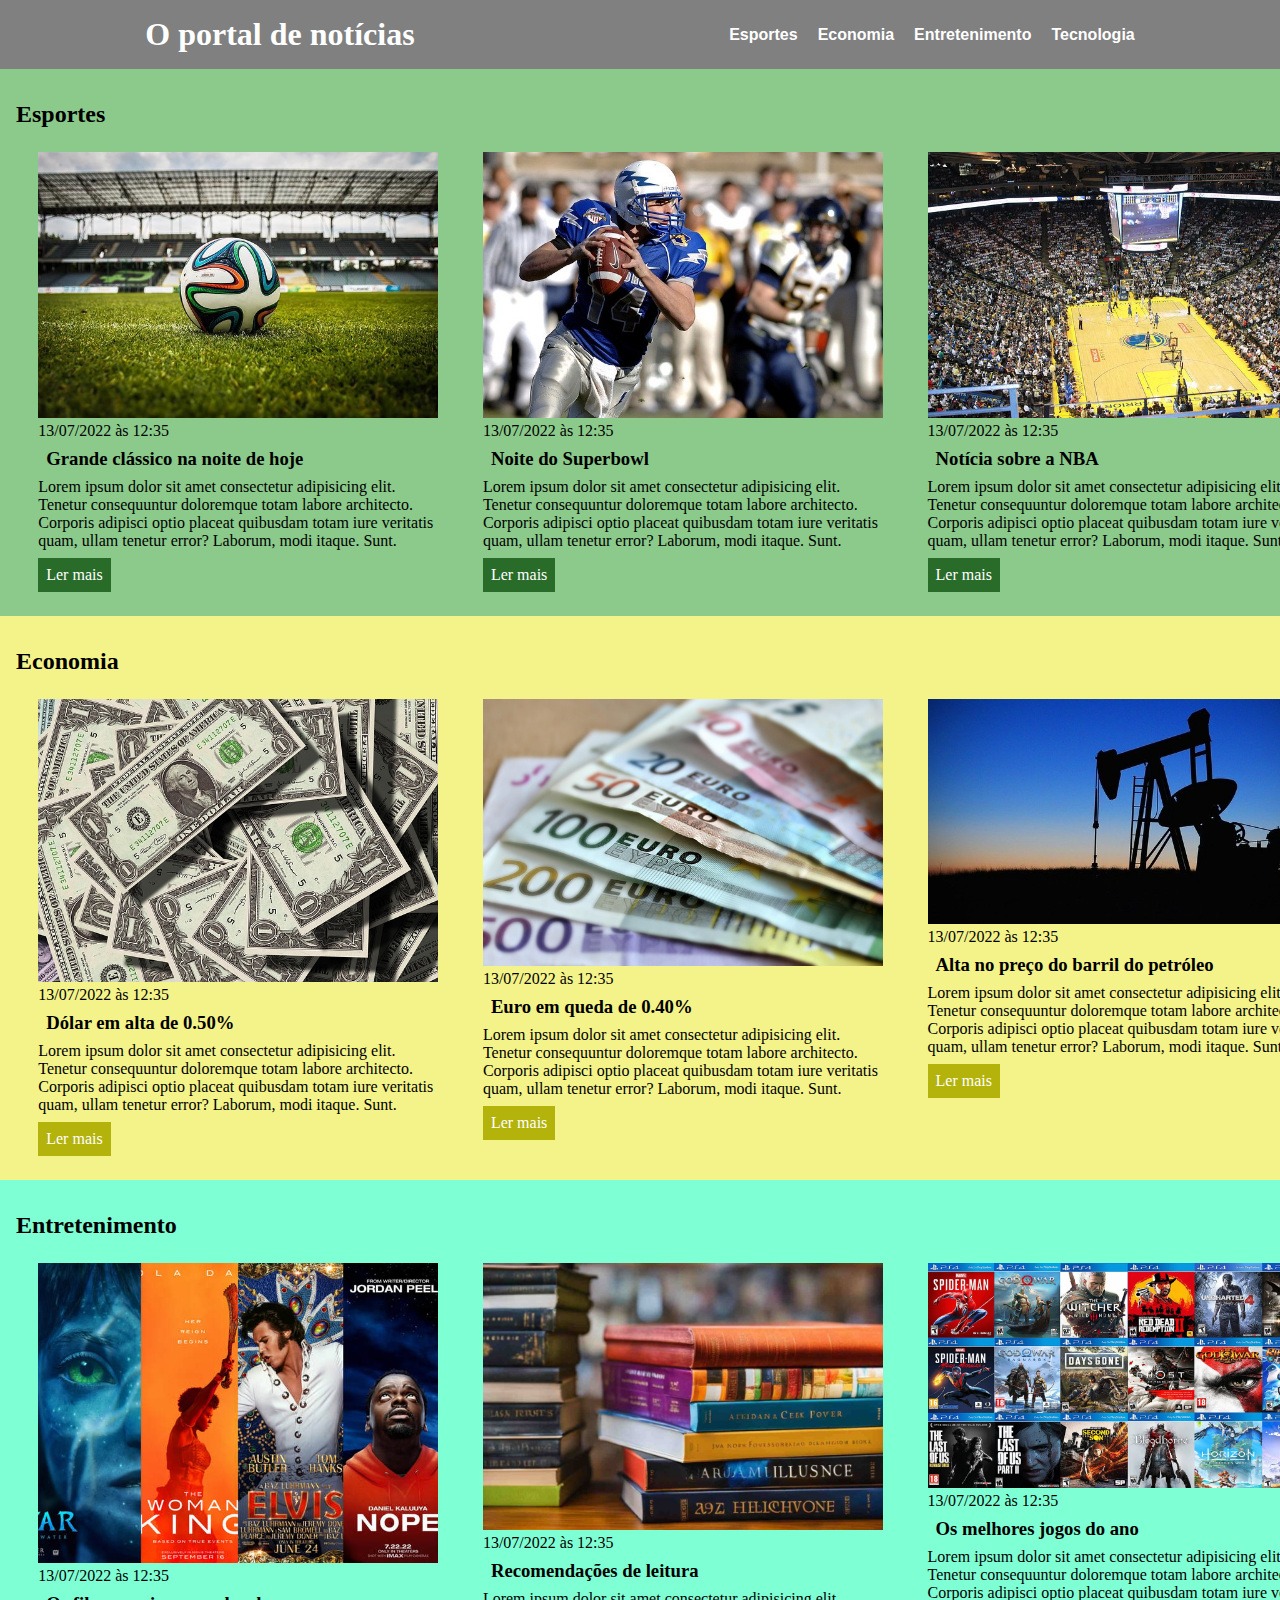
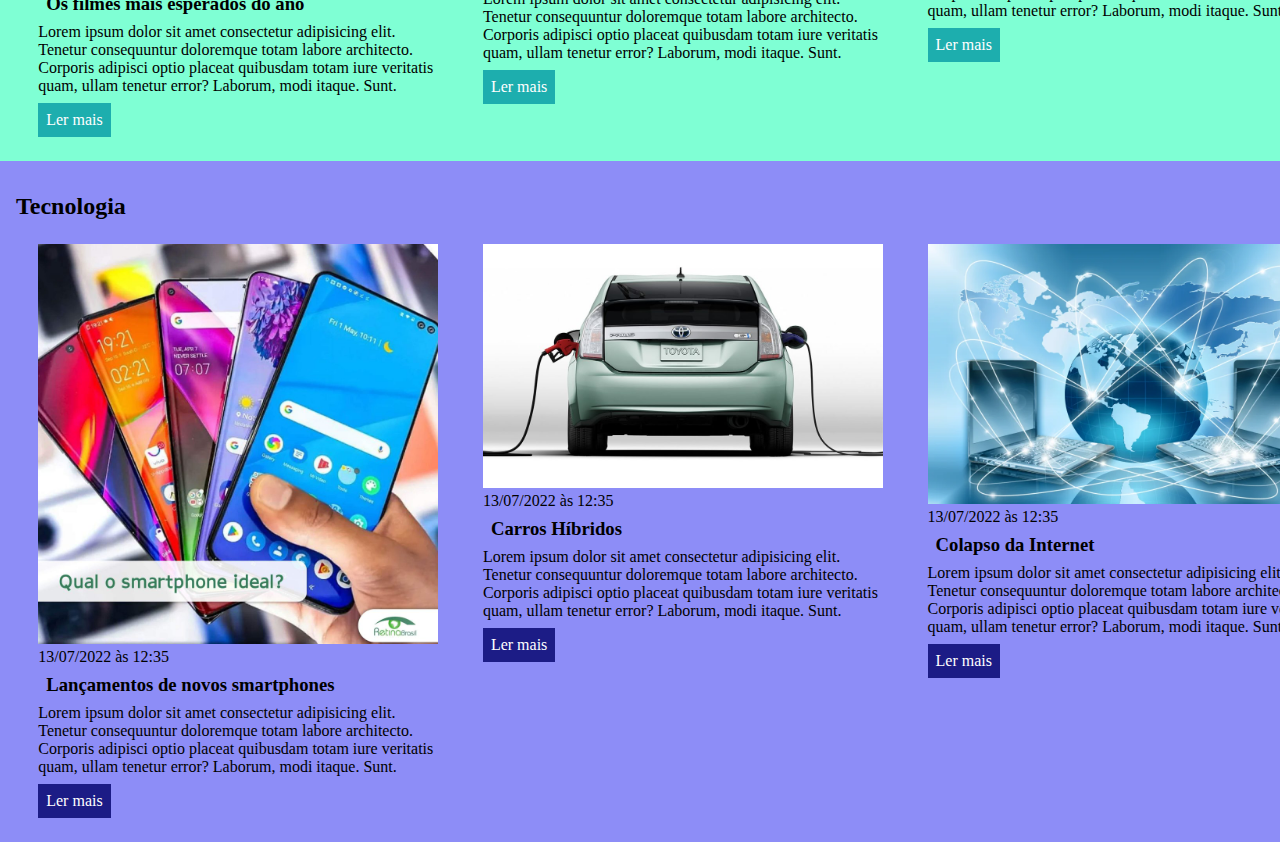
<file: css/index.html>
<!DOCTYPE html>
<html lang="pt-BR">
<head>
    <meta charset="UTF-8">
    <meta http-equiv="X-UA-Compatible" content="IE=edge">
    <meta name="viewport" content="width=device-width, initial-scale=1.0">
    <title>Portal de notícias</title>
    <link rel="stylesheet" href="style.css" />
</head>
<body>
    <header>
        <div class="list">
            <h1>O portal de notícias</h1>
                <nav>
                    <ul>
                        <li>
                            <a href="#sports" title="Ir para a seção de esportes">Esportes</a>
                        </li>
                        <li>
                            <a href="#economy" title="Ir para a seção de notícias">Economia</a>
                        </li>
                        <li>
                            <a href="#fun" title="Ir para a seção de entretenimento">Entretenimento</a>
                        </li>
                        <li>
                            <a href="#tecnology" title="Ir para a seção de tecnologia">Tecnologia</a>
                        </li>
                    </ul>
                </nav>
        </div>  
    </header>
    <div class="container">
        <section id="sports">
            <h2>Esportes</h2>
                <div class="articles">
                    <article>
                        <img src="./imagens/futebol.jpg" alt="Bola de futebol no gramado" />
                        <header>
                            <time>13/07/2022 às 12:35</time>
                        </header>
                        <h3>Grande clássico na noite de hoje</h3>
                        <p>
                            Lorem ipsum dolor sit amet consectetur adipisicing elit. Tenetur consequuntur doloremque totam labore architecto. Corporis adipisci optio placeat quibusdam totam iure veritatis quam, ullam tenetur error? Laborum, modi itaque. Sunt.
                        </p>
                        <a href="#" title="Leia a notícia completa">Ler mais</a>
                    </article>
                    <article>
                        <img src="./imagens/futebol-americano.jpg" alt="Jogador de futebol americano correndo com a bola na mão" />
                        <header>
                            <time>13/07/2022 às 12:35</time>
                        </header>
                        <h3>Noite do Superbowl</h3>
                        <p>
                            Lorem ipsum dolor sit amet consectetur adipisicing elit. Tenetur consequuntur doloremque totam labore architecto. Corporis adipisci optio placeat quibusdam totam iure veritatis quam, ullam tenetur error? Laborum, modi itaque. Sunt.
                        </p>
                        <a href="#" title="Leia a notícia completa">Ler mais</a>
                    </article>
                    <article>
                        <img src="./imagens/basquete.jpg" title="Vista aérea de uma quadra de basquete" />
                        <header>
                            <time>13/07/2022 às 12:35</time>
                        </header>
                        <h3>Notícia sobre a NBA</h3>
                        <p>
                            Lorem ipsum dolor sit amet consectetur adipisicing elit. Tenetur consequuntur doloremque totam labore architecto. Corporis adipisci optio placeat quibusdam totam iure veritatis quam, ullam tenetur error? Laborum, modi itaque. Sunt.
                        </p>
                        <a href="#" title="Leia a notícia completa">Ler mais</a>
                    </article>
                </div>
        </section>
    </div>
    <div class="container">
        <section id="economy">
            <h2>Economia</h2>
                <div class="articles">
                    <article>
                        <img src="./imagens/dolares.jpg" alt="Muitos dólares" />
                        <header>
                            <time>13/07/2022 às 12:35</time>
                        </header>
                        <h3>Dólar em alta de 0.50%</h3>
                        <p>
                            Lorem ipsum dolor sit amet consectetur adipisicing elit. Tenetur consequuntur doloremque totam labore architecto. Corporis adipisci optio placeat quibusdam totam iure veritatis quam, ullam tenetur error? Laborum, modi itaque. Sunt.
                        </p>
                        <a href="#" title="Leia a notícia completa">Ler mais</a>
                    </article>
                    <article>
                        <img src="./imagens/euro.jpg" alt="Várias notas de euro" />
                        <header>
                            <time>13/07/2022 às 12:35</time>
                        </header>
                        <h3>Euro em queda de 0.40%</h3>
                        <p>
                            Lorem ipsum dolor sit amet consectetur adipisicing elit. Tenetur consequuntur doloremque totam labore architecto. Corporis adipisci optio placeat quibusdam totam iure veritatis quam, ullam tenetur error? Laborum, modi itaque. Sunt.
                        </p>
                        <a href="#" title="Leia a notícia completa">Ler mais</a>
                    </article>
                    <article>
                        <img src="./imagens/petroleo.jpg" alt="Extração de petróleo" />
                        <header>
                            <time>13/07/2022 às 12:35</time>
                        </header>
                        <h3>Alta no preço do barril do petróleo</h3>
                        <p>
                            Lorem ipsum dolor sit amet consectetur adipisicing elit. Tenetur consequuntur doloremque totam labore architecto. Corporis adipisci optio placeat quibusdam totam iure veritatis quam, ullam tenetur error? Laborum, modi itaque. Sunt.
                        </p>
                        <a href="#" title="Leia a notícia completa">Ler mais</a>
                    </article>
                </div>
        </section>
    </div>
    <div class="container">
        <section id="fun">
            <h2>Entretenimento</h2>
            <div class="articles">
                <article>
                    <img src="./imagens/filmes.jpg" alt="Cartazes de filmes" />
                    <header>
                        <time>13/07/2022 às 12:35</time>
                    </header>
                    <h3>Os filmes mais esperados do ano</h3>
                    <p>
                        Lorem ipsum dolor sit amet consectetur adipisicing elit. Tenetur consequuntur doloremque totam labore architecto. Corporis adipisci optio placeat quibusdam totam iure veritatis quam, ullam tenetur error? Laborum, modi itaque. Sunt.
                    </p>
                    <a href="#" title="Leia a notícia completa">Ler mais</a>
                </article>
                <article>
                    <img src="./imagens/livros.jpg" alt="Pilha de livros" />
                    <header>
                        <time>13/07/2022 às 12:35</time>
                    </header>
                    <h3>Recomendações de leitura</h3>
                    <p>
                        Lorem ipsum dolor sit amet consectetur adipisicing elit. Tenetur consequuntur doloremque totam labore architecto. Corporis adipisci optio placeat quibusdam totam iure veritatis quam, ullam tenetur error? Laborum, modi itaque. Sunt.
                    </p>
                    <a href="#" title="Leia a notícia completa">Ler mais</a>
                </article>
                <article>
                    <img src="./imagens/games.jpg" title="Capas de jogos" />
                    <header>
                        <time>13/07/2022 às 12:35</time>
                    </header>
                    <h3>Os melhores jogos do ano</h3>
                    <p>
                        Lorem ipsum dolor sit amet consectetur adipisicing elit. Tenetur consequuntur doloremque totam labore architecto. Corporis adipisci optio placeat quibusdam totam iure veritatis quam, ullam tenetur error? Laborum, modi itaque. Sunt.
                    </p>
                    <a href="#" title="Leia a notícia completa">Ler mais</a>
                </article>
            </div>
        </section>
    </div>
    <div class="container">
        <section id="tecnology">
            <h2>Tecnologia</h2>
                <div class="articles">
                    <article>
                        <img src="./imagens/smatphone.jpg" alt="Smartphone em uma mão" />
                        <header>
                            <time>13/07/2022 às 12:35</time>
                        </header>
                        <h3>Lançamentos de novos smartphones</h3>
                        <p>
                            Lorem ipsum dolor sit amet consectetur adipisicing elit. Tenetur consequuntur doloremque totam labore architecto. Corporis adipisci optio placeat quibusdam totam iure veritatis quam, ullam tenetur error? Laborum, modi itaque. Sunt.
                        </p>
                        <a href="#" title="Leia a notícia completa">Ler mais</a>
                    </article>
                    <article>
                        <img src="./imagens/carro.jpg" alt="Carro carregando" />
                        <header>
                            <time>13/07/2022 às 12:35</time>
                        </header>
                        <h3>Carros Híbridos</h3>
                        <p>
                            Lorem ipsum dolor sit amet consectetur adipisicing elit. Tenetur consequuntur doloremque totam labore architecto. Corporis adipisci optio placeat quibusdam totam iure veritatis quam, ullam tenetur error? Laborum, modi itaque. Sunt.
                        </p>
                        <a href="#" title="Leia a notícia completa">Ler mais</a>
                    </article>
                    <article>
                        <img src="./imagens/internet.webp" title=" Imagem abstrata" />
                        <header>
                            <time>13/07/2022 às 12:35</time>
                        </header>
                        <h3>Colapso da Internet</h3>
                        <p>
                            Lorem ipsum dolor sit amet consectetur adipisicing elit. Tenetur consequuntur doloremque totam labore architecto. Corporis adipisci optio placeat quibusdam totam iure veritatis quam, ullam tenetur error? Laborum, modi itaque. Sunt.
                        </p>
                        <a href="#" title="Leia a notícia completa">Ler mais</a>
                    </article>
                </div>
        </section>
    </div>  
</body>
</html>
</file>
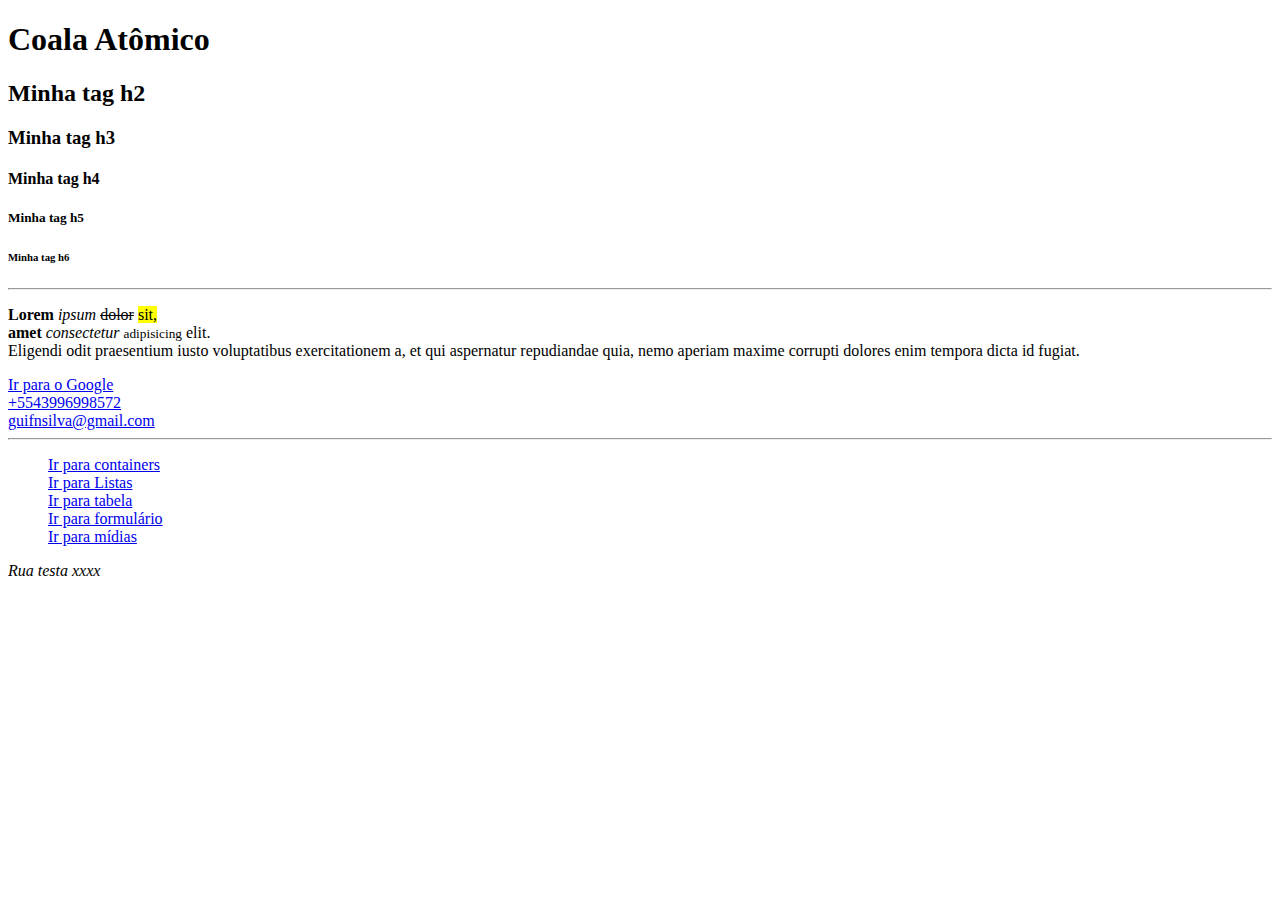
<file: HTML/index.html>
<!DOCTYPE html>
<html lang="pt-br">
<head>
    <meta charset="UTF-8">
    <meta name="viewport" content="width=device-width, initial-scale=1.0">
    <title>Meu primeiro HTML</title>
</head>
<body>
    <h1>Coala Atômico</h1>
    <h2>Minha tag h2</h2>
    <h3>Minha tag h3</h3>
    <h4>Minha tag h4</h4>
    <h5>Minha tag h5</h5>
    <h6>Minha tag h6</h6>
    <hr>
    <p>
        <b>Lorem</b> <i>ipsum</i> <del>dolor</del> <mark>sit,</mark> <br>
        <strong>amet</strong> <em>consectetur</em> <small>adipisicing</small> elit. <br>
        <span>Eligendi</span> odit praesentium iusto voluptatibus exercitationem a, et qui aspernatur repudiandae quia, nemo aperiam maxime corrupti dolores enim tempora dicta id fugiat.
    </p>
    <a href="https://www.google.com.br/?hl=pt-BR" title="Ir para o Google"> Ir para o Google</a> <br>
    <a href="Contato">+5543996998572</a> <br>
    <a href="E-mail">guifnsilva@gmail.com</a> <br>
    <hr>
    <blockquote>
        <a href="/containers.html">Ir para containers</a> <br>
        <a href="/listas.html">Ir para Listas</a> <br>
        <a href="/tabela.html">Ir para tabela</a> <br>
        <a href="/forms.html">Ir para formulário</a> <br>
        <a href="/midias.html">Ir para mídias</a>
    </blockquote>
    <address>
        Rua testa xxxx
    </address>
</body>
</html>
</file>
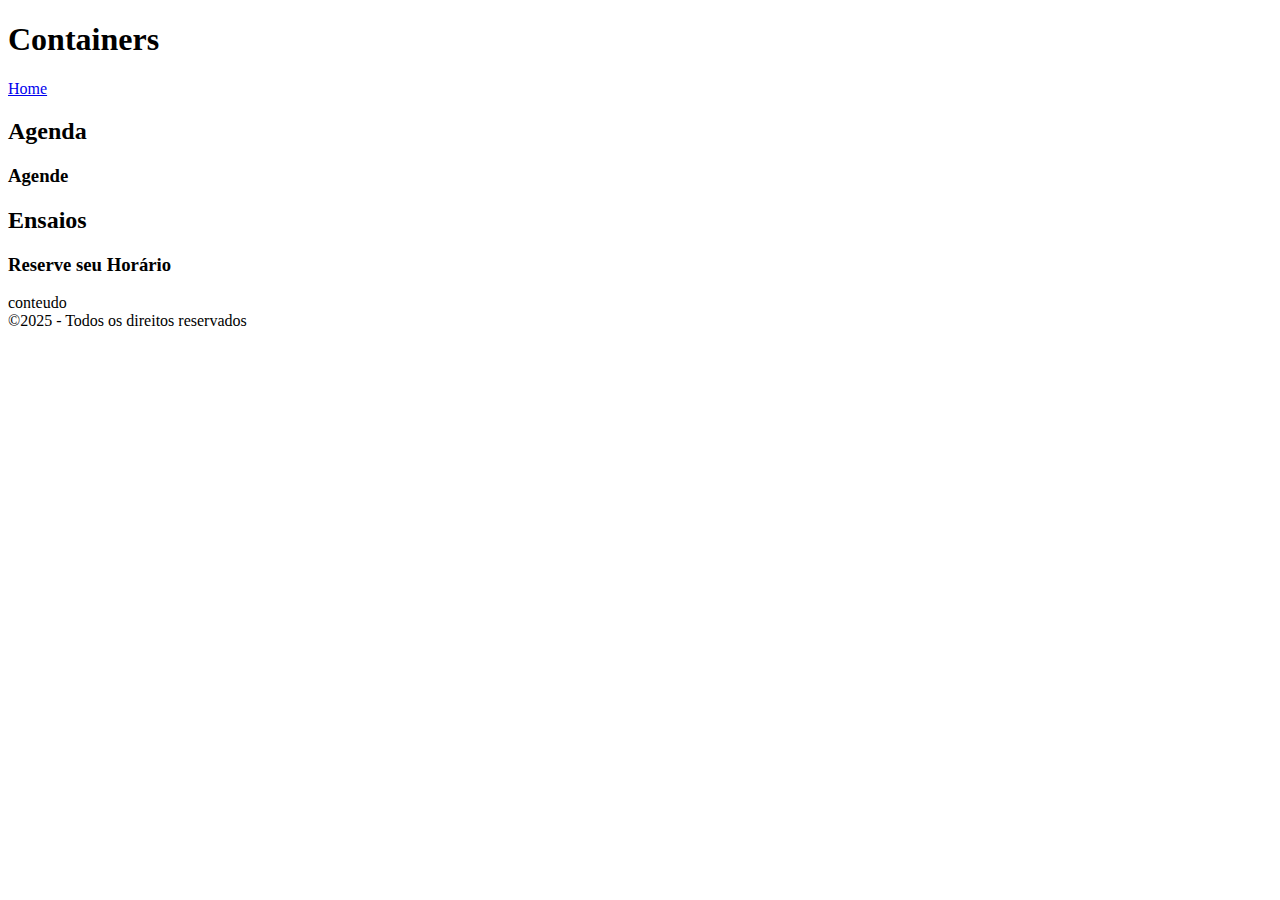
<file: HTML/containers.html>
<!DOCTYPE html>
<html lang="pt-BR">
<head>
    <meta charset="UTF-8">
    <meta name="viewport" content="width=device-width, initial-scale=1.0">
    <title>Containers</title>
</head>
<body>
    <header>
        <nav>
            <h1>Containers</h1>
            <a href="/index.html">Home</a>
        </nav>
    </header>
    <main>
        <div>
            <section>
                <h2>Agenda</h2>
                <article>
                    <h3>Agende</h3>
                </article>
            </section>
            <section>
                <h2>Ensaios</h2>
                <article>
                    <h3>Reserve seu Horário</h3>
                </article>
            </section>
        </div>
    </main>
    <aside>
        conteudo
    </aside>
    <footer>
        &copy;2025 - Todos os direitos reservados
    </footer>
</body>
</html>
</file>
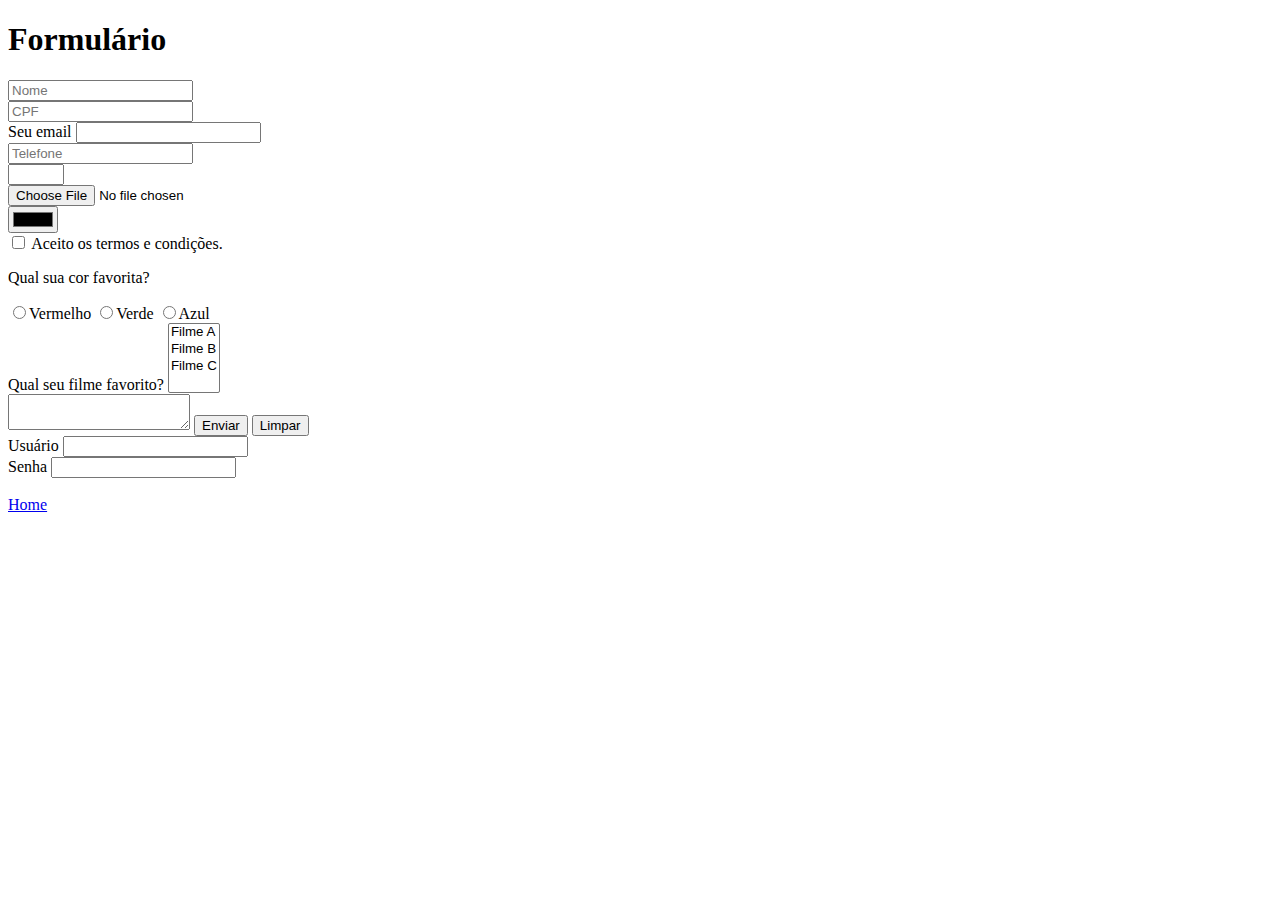
<file: HTML/forms.html>
<!DOCTYPE html>
<html lang="pt-BR">
<head>
    <meta charset="UTF-8">
    <meta name="viewport" content="width=device-width, initial-scale=1.0">
    <title>Formulário</title>
</head>
<body>
    <h1>Formulário</h1>
    <form>
        <input type="text" placeholder="Nome"> <br>
        <input type="text" placeholder="CPF"> <br>
        <label for="email"> Seu email</label>
        <input id="email" type="email"/> <br>
        <input type="tel" placeholder="Telefone"> <br>
        <input type="number" max="10" min="1" step="1"> <br>
        <input type="file"> <br>
        <input type="color"> <br>
        <input type="checkbox" id="checkbox-termos"> <label for="checkbox-termos">Aceito os termos e condições.</label> <br>
        <p>
            Qual sua cor favorita?
        </p>
        <input type="radio" name="cor" id="vermelho"><label for="vermelho">Vermelho</label>
        <input type="radio" name="cor" id="verde"><label for="verde">Verde</label>
        <input type="radio" name="cor" id="azul"><label for="azul">Azul</label>
        <br>
        <label>Qual seu filme favorito?</label>
        <select multiple>
            <option>Filme A</option>
            <option>Filme B</option>
            <option>Filme C</option>
        </select>
        <br>
        <textarea></textarea>
        <button type="submit">
            Enviar
        </button>
        <button type="reset">
            Limpar
        </button>
        <br>
        <label for="user">Usuário</label>
        <input type="text" id="user"> <br>
        <label for="password">Senha</label>
        <input type="password" id="password"> <br>
    </form>
    <br>
    <footer>
        <a href="/index.html">Home</a>
    </footer>
</body>
</html>
</file>
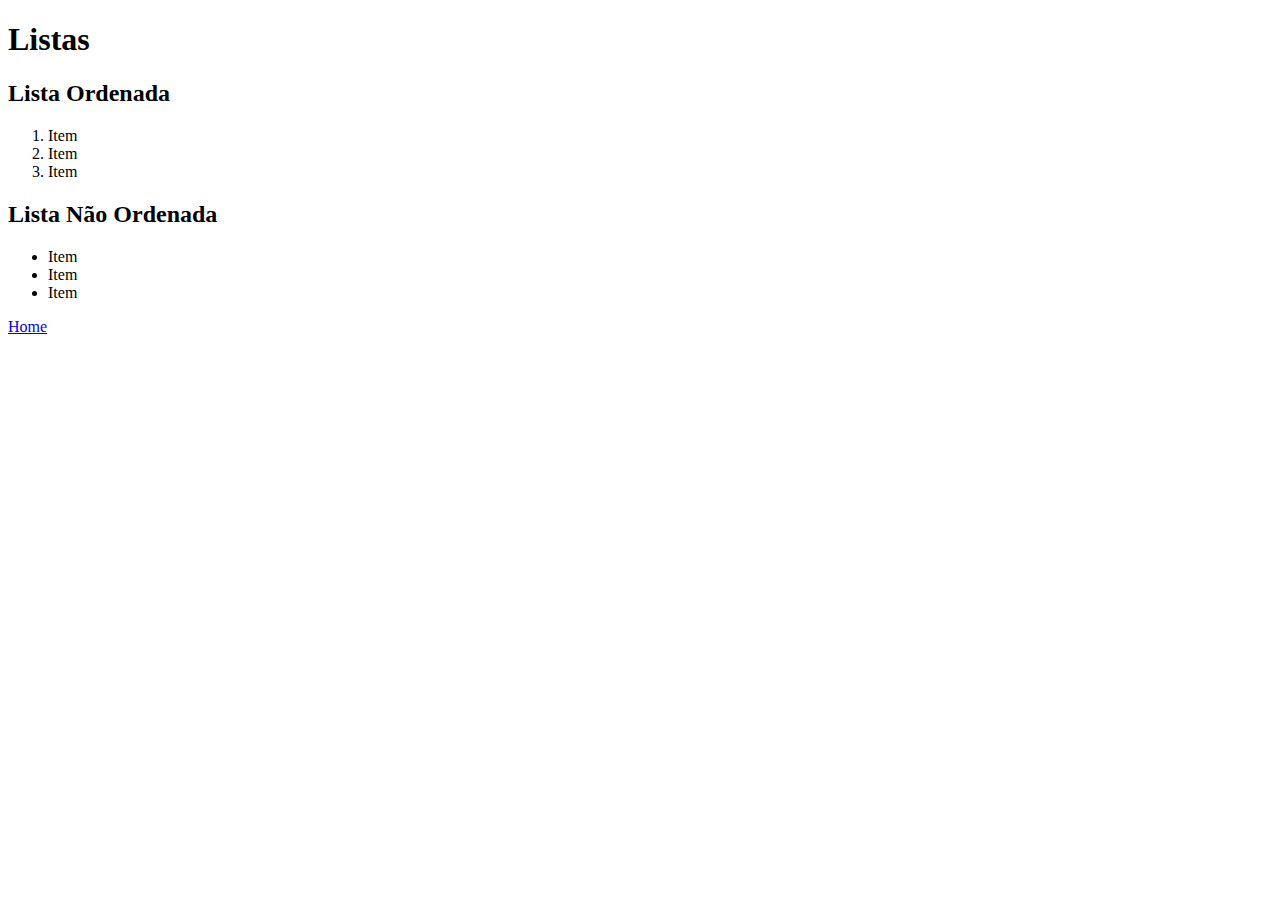
<file: HTML/listas.html>
<!DOCTYPE html>
<html lang="pt-BR">
<head>
    <meta charset="UTF-8">
    <meta name="viewport" content="width=device-width, initial-scale=1.0">
    <title>Listas</title>
</head>
<body>
    <header>
        <h1>Listas</h1>
    </header>
    <main>
        <section>
            <h2>Lista Ordenada</h2>
            <ol>
                <li>Item</li>
                <li>Item</li>
                <li>Item</li>
            </ol>
        </section>
        <section>
            <h2>Lista Não Ordenada</h2>
            <ul>
                <li>Item</li>
                <li>Item</li>
                <li>Item</li>
            </ul>
        </section>
        <footer>
            <a href="/index.html">Home</a>
        </footer>
    </main>
</body>
</html>
</file>
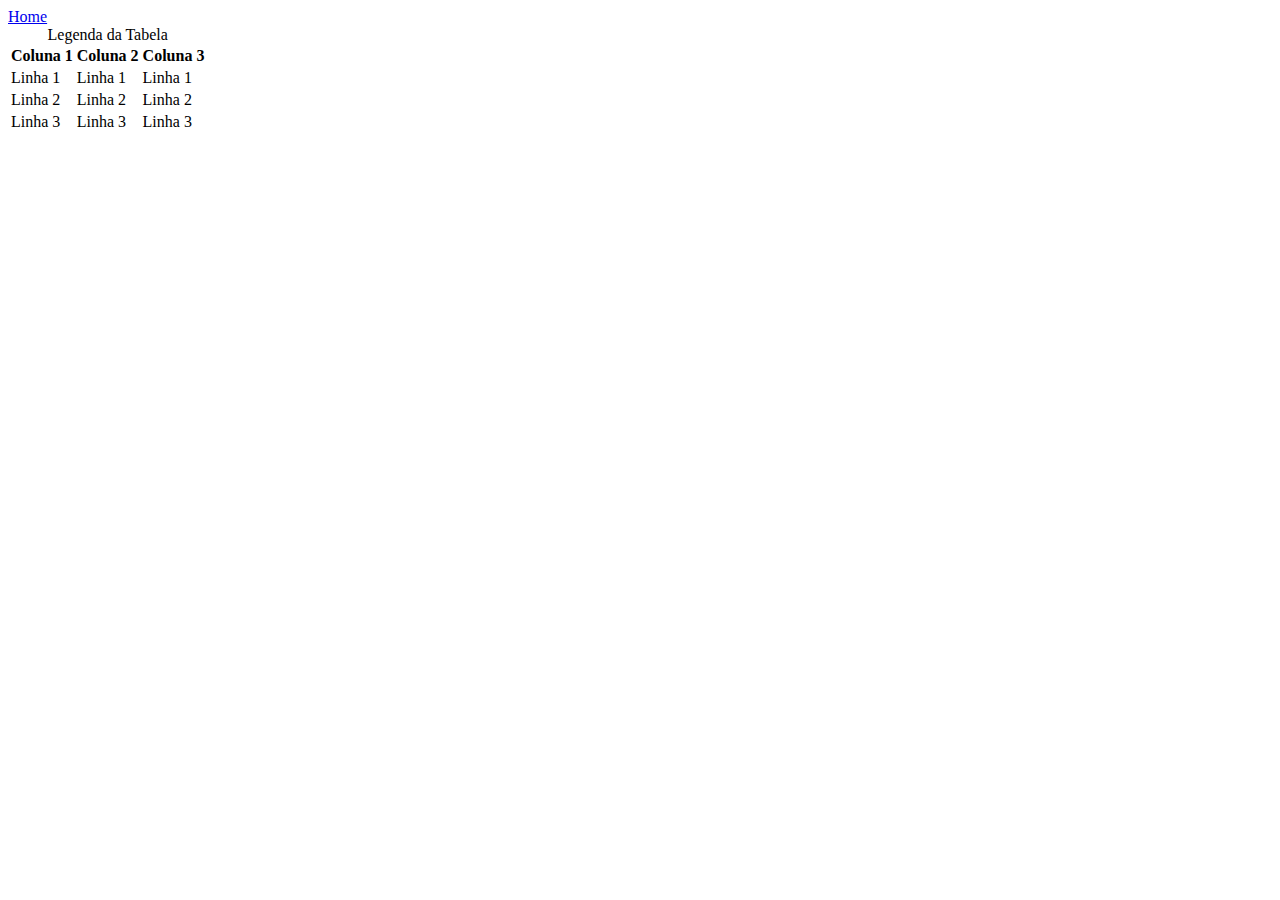
<file: HTML/tabela.html>
<!DOCTYPE html>
<html lang="pt-BR">
<head>
    <meta charset="UTF-8">
    <meta name="viewport" content="width=device-width, initial-scale=1.0">
    <title>Tabela</title>
</head>
<body>
    <table>
        <caption>Legenda da Tabela</caption>
        <thead>
            <tr>
                <th>Coluna 1</th>
                <th>Coluna 2</th>
                <th>Coluna 3</th>
            </tr>
        </thead>
        <tbody>
            <tr>
                <td>Linha 1</td>
                <td>Linha 1</td>
                <td>Linha 1</td>
            </tr>
            <tr>
                <td>Linha 2</td>
                <td>Linha 2</td>
                <td>Linha 2</td>
            </tr>
            <tr>
                <td>Linha 3</td>
                <td>Linha 3</td>
                <td>Linha 3</td>
            </tr>
            <tfoot>
                <a href="/index.html">Home</a>
            </tfoot>
        </tbody>
        
    </table>
</body>
</html>
</file>
<file: css/style.css>
*{
    box-sizing: border-box;
    margin: 0 auto;
    padding: 0 auto;
}

body > header{
    background-color: grey;
    color: white;
}

.list{
    display: flex;
    align-items: center;
    justify-content: space-between;
    padding: 16px;
}

.container{
    width: 1366px;
    margin: 0 auto;
}

header li{
    display: inline;
    justify-content: space-between;
}

header li a{
    color: white;
    text-decoration: none;
    font-family: Arial, Helvetica, sans-serif;
    font-weight: bold;
    margin-left: 16px;
}

header li a:hover{
    text-decoration: underline;
}

section{
    padding: 16px;
}

section h2{
    margin-top: 16px;
    margin-bottom: 16px;
}

article{
    margin-top: 8px;
    margin-bottom: 8px;
}

section h3{
    padding: 8px;
}

.articles{
    display: flex;
    flex-wrap: wrap;
    justify-content: space-between;
}

.articles img{
    justify-content: space-between;
    width: 100%;
}

.articles article{
    width: 30%;
}

.articles article a{
    background-color: gray;
    color: white;
    display: inline-block;
    text-decoration: none;
    padding: 8px;
    margin-top: 8px;
}

.articles article a:hover{
    text-decoration: underline;
}

#sports{
    background-color: rgb(139, 202, 139);
}
#sports .articles article a{
    background-color: rgb(41, 107, 41);
}

#economy{
    background-color: rgb(243, 243, 138);
}

#economy .articles article a{
    background-color: rgb(179, 179, 11);
}

#fun{
    background-color: aquamarine;
}

#fun .articles article a{
    background-color: rgb(29, 174, 174);
}

#tecnology{
    background-color: rgb(141, 141, 247);
}

#tecnology .articles article a{
    background-color: rgb(28, 28, 134);
}
</file>
